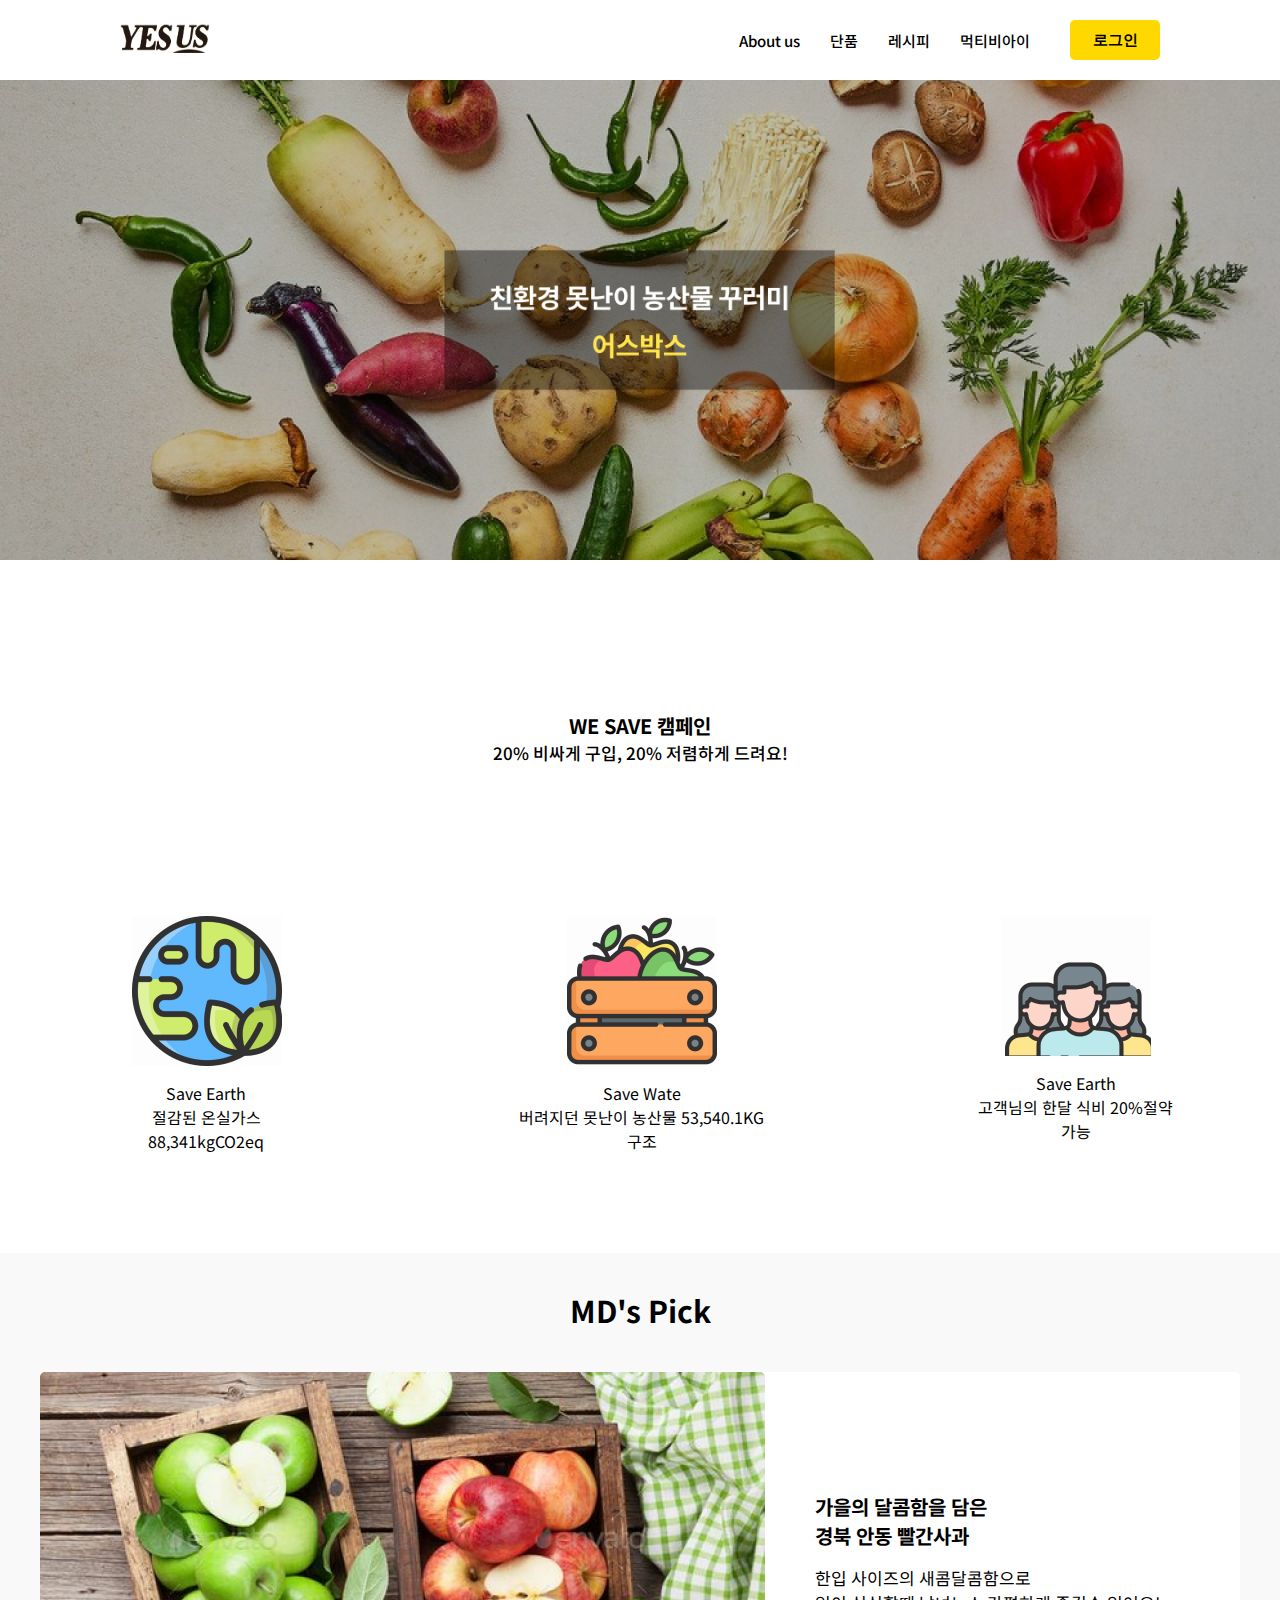
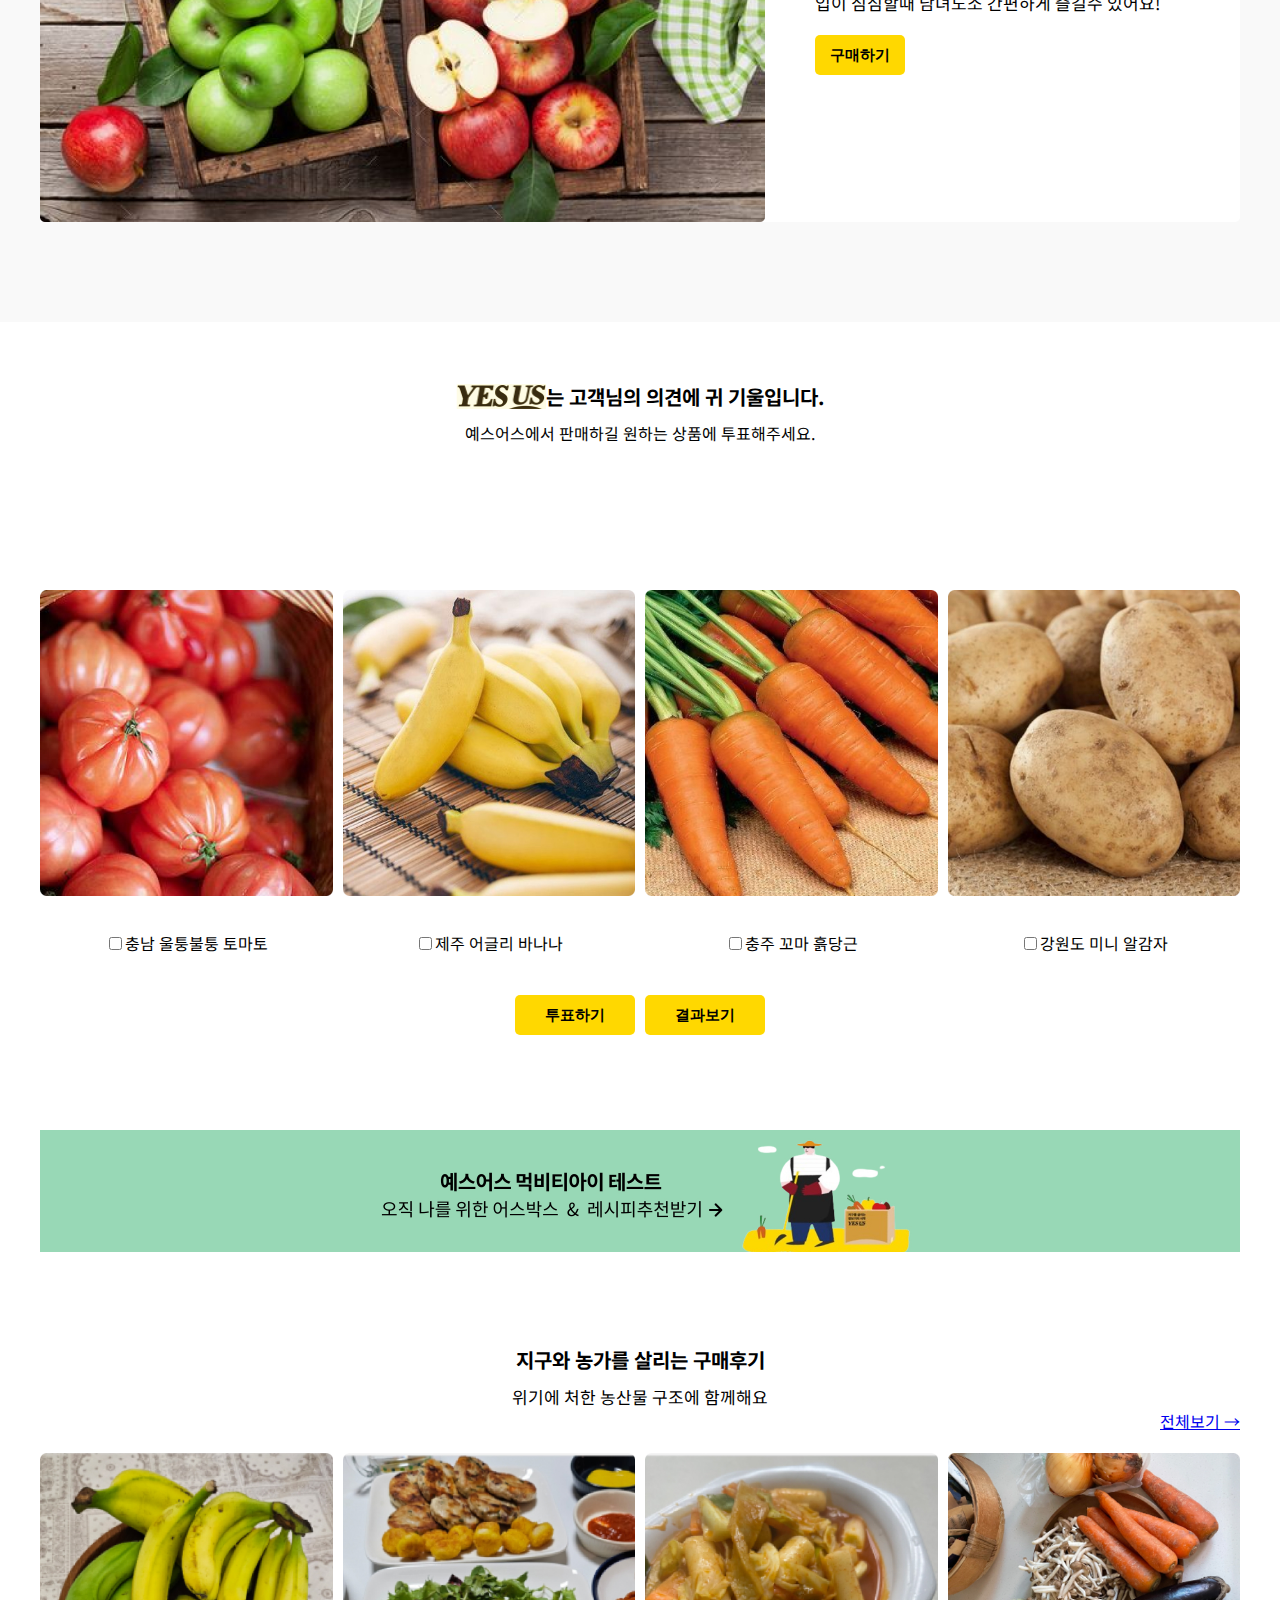
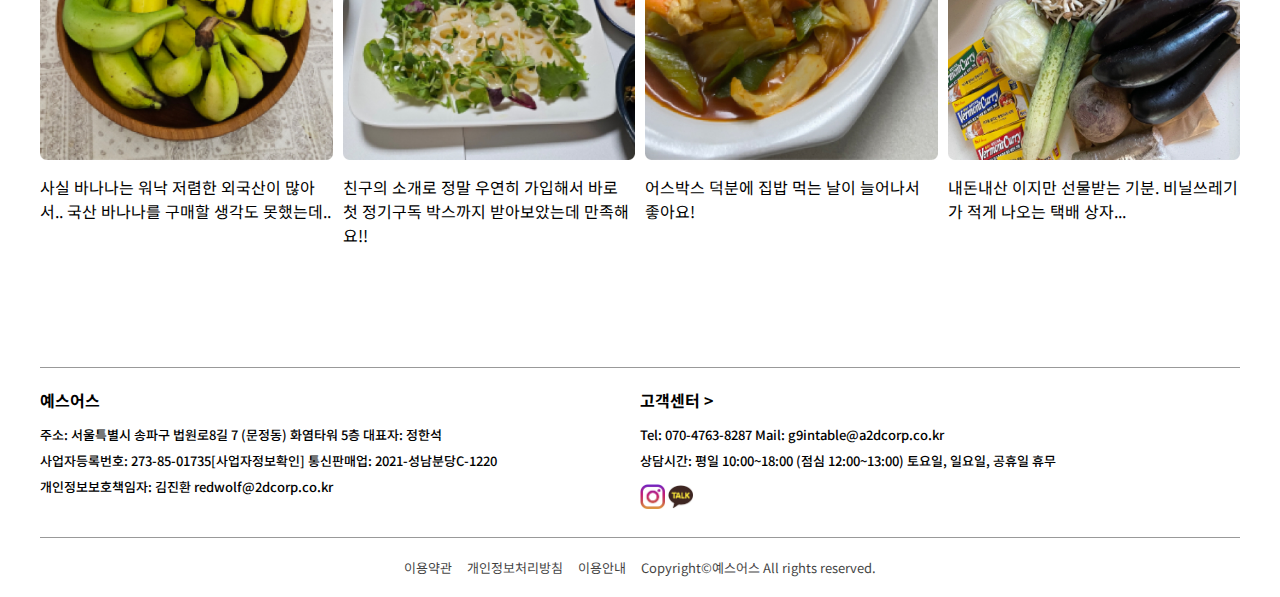
<file: yesus.html>
<!DOCTYPE html>
<html lang="en">

<head>
    <meta charset="UTF-8">
    <meta name="viewport" content="width=device-width, initial-scale=1.0">
    <title>Document</title>
    <link rel="preconnect" href="https://fonts.googleapis.com">
    <link rel="preconnect" href="https://fonts.gstatic.com" crossorigin>
    <link href="https://fonts.googleapis.com/css2?family=Noto+Sans+KR:wght@100..900&display=swap" rel="stylesheet">
    <link rel="stylesheet" href="./yesus.css">
    <link rel="stylesheet" href="./mobile.css">

</head>

<body>
    <div class="header">
        <div class="logo_section">
            <img src="./img/logoimg.jpg">
        </div>

        <div class="main_menu">

            <ul class="cate_menu">
                <li>About us</li>
                <li>단품</li>
                <li>레시피</li>
                <li>먹티비아이</li>
            </ul>
            <div class="button">
                <button>로그인</button>
            </div>
        </div>

    </div>


    <div class="main_1">

        <div class="banner_img">
            <img src="./img/mainimg.jpg">
        </div>


        <div class="main_info_1">
            WE SAVE 캠페인
            <div class="main_info_2">
                20% 비싸게 구입, 20% 저렴하게 드려요!
            </div>
        </div>

        <div class="info_section">

            <div class="info">
                <div class="info_img">
                    <img src="./img/earth.jpg">
                </div>
                <div class="info_s">
                    Save Earth</br>
                    절감된 온실가스 88,341kgCO2eq
                </div>
            </div>


            <div class="info">
                <div class="info_img">
                    <img src="./img/applebox.jpg">
                </div>
                <div class="info_s">
                    Save Wate</br>
                    버려지던 못난이 농산물 53,540.1KG 구조
                </div>
            </div>

            <div class="info">
                <div class="info_img">
                    <img src="./img/people.jpg">
                </div>
                <div class="info_ss">
                    Save Earth</br>
                    고객님의 한달 식비 20%절약가능
                </div>
            </div>

        </div>

    </div>

    <div class=main_2>
        <div class=md>
            <div class="md_pick">MD's Pick</div>

            <div class=apple_box>
                <div class="apple_box_img">

                </div>
                <div class=applebox_infomation>
                    <div class=applebox_info>
                        <div class="applebox_info_1">
                            가을의 달콤함을 담은</br>
                            경북 안동 빨간사과</div>
                        <div class="applebox_info_2">한입 사이즈의 새콤달콤함으로 </br>
                            입이 심심할때 남녀노소 간편하게 즐길수 있어요! </div>
                    </div>

                    <div class="button_apple">
                        <button>구매하기</button>
                    </div>
                </div>
            </div>
        </div>
    </div>



    <div class="main_3">
        <div class="vote_info">
            <div class="logo_section2">
                <img src="./img/logo2.jpg">는 고객님의 의견에 귀 기울입니다.
            </div>
            <div class="vote_info1">예스어스에서 판매하길 원하는 상품에 투표해주세요.</div>
        </div>

        <div class="vote_img">
            <div class="vote_img_section">
                <img src="./img/tomato.jpg">
                <div class="checkbox">
                    <label>
                        <input type="checkbox" />충남 울퉁불퉁 토마토
                    </label>
                </div>
            </div>

            <div class="vote_img_section">
                <img src="./img/banana.jpg">
                <div class="checkbox">
                    <label>
                        <input type="checkbox" />제주 어글리 바나나
                    </label>
                </div>
            </div>

            <div class="vote_img_section">
                <img src="./img/carrot.jpg">
                <div class="checkbox">
                    <label>
                        <input type="checkbox" />충주 꼬마 흙당근
                    </label>
                </div>
            </div>

            <div class="vote_img_section">
                <img src="./img/potato.jpg">
                <div class="checkbox">
                    <label>
                        <input type="checkbox" />강원도 미니 알감자
                    </label>
                </div>
            </div>

        </div>

        <div class="vote_button">
            <button>투표하기</button>
            <button>결과보기</button>
        </div>

    </div>

    <div class="main_4">
        <img src="./img/mbti_img.jpg">
    </div>

    <div class="main_5">
        <div class="re_info_1">
            지구와 농가를 살리는 구매후기
            <div class="re_info_2">
                위기에 처한 농산물 구조에 함께해요
            </div>
        </div>
        <div class="re_section_all">
            <div class="re_info_3">
                <a href="./review.html">전체보기 &rarr;</a>
            </div>
            <div class="re_section">
                <div class="re_img">
                    <img src="./img/reimg1.jpg">
                    <div class="re_review">
                        사실 바나나는 워낙 저렴한 외국산이 많아서.. 국산 바나나를 구매할 생각도 못했는데..
                    </div>
                </div>

                <div class="re_img">
                    <img src="./img/reimg2.jpg">
                    <div class="re_review">
                        친구의 소개로 정말 우연히 가입해서 바로 첫 정기구독 박스까지 받아보았는데 만족해요!!
                    </div>
                </div>

                <div class="re_img">
                    <img src="./img/reimg3.jpg">
                    <div class="re_review">
                        어스박스 덕분에 집밥 먹는 날이 늘어나서 좋아요!
                    </div>
                </div>

                <div class="re_img">
                    <img src="./img/reimg4.jpg">
                    <div class="re_review">
                        내돈내산 이지만 선물받는 기분. 비닐쓰레기가 적게 나오는 택배 상자...
                    </div>
                </div>

            </div>

        </div>

    </div>

    <div class="footer">
        <div class="ft_1">
            <div class="ft_inside">
                <div class="ft_head">
                    예스어스
                    <div class="ft_body">
                        <div>주소: 서울특별시 송파구 법원로8길 7 (문정동) 화염타워 5층 대표자: 정한석</div>
                        <div>사업자등록번호: 273-85-01735[사업자정보확인] 통신판매업: 2021-성남분당C-1220</div>
                        <div>개인정보보호책임자: 김진환 redwolf@2dcorp.co.kr</div>
                    </div>
                </div>
                <div class="ft_head">
                    고객센터 >
                    <div class="ft_body">
                        <div>Tel: 070-4763-8287 Mail: g9intable@a2dcorp.co.kr</div>
                        <div>상담시간: 평일 10:00~18:00 (점심 12:00~13:00) 토요일, 일요일, 공휴일 휴무</div>
                        <div class="ft_logo">
                            <img src="./img/ftimg1.jpg">
                            <img src="./img/ftimg2.jpg">
                        </div>
                    </div>
                </div>

            </div>

            <div class="ft_2">
                <div class="ft_2_1">
                    <div>이용약관</div>
                    <div>개인정보처리방침</div>
                    <div>이용안내</div>
                </div>
                <div class="ft_2_2">
                    <div>Copyright©예스어스 All rights reserved.</div>
                </div>

            </div>

        </div>

    </div>













</body>

</html>
</file>
<file: yesus.css>
body {
  font-family: "Inter", "Noto Sans KR", sans-serif;
  padding: 0px;
  margin: 0px;
  background-color: #fff;
}

ul,
li {
  margin: 0px;
  padding: 0px;
  list-style: none;
}

.header {
  display: flex;
  justify-content: space-between;
  align-items: center;
  height: 40px;
  padding-left: 120px;
  padding-right: 120px;
  margin-top: 20px;
  box-sizing: border-box;
  font-size: 15px;
}
.header .logo_section img {
  height: 30px;
  width: 90px;
}
.header .main_menu {
  display: flex;
  gap: 40px;
  align-items: center;
}
.header .main_menu .button button {
  background-color: #FFD800;
  width: 90px;
  height: 40px;
  font-size: 15px;
  font-weight: 600;
  border: none;
  border-radius: 5px;
}
.header .cate_menu {
  gap: 30px;
  display: flex;
  font-weight: 500;
}

.main_1 .banner_img {
  margin-top: 20px;
  position: relative;
  overflow: hidden;
}
.main_1 .banner_img img {
  display: block;
  width: 100%;
  height: auto;
}
.main_1 .main_info_1 {
  width: 100%;
  margin: 100px auto;
  padding: 20px;
  text-align: center;
  border: 1px solid #fff;
  font-size: 20px;
  font-weight: bold;
  box-sizing: border-box;
  padding-bottom: 50px;
  padding-top: 50px;
}
.main_1 .main_info_1 .main_info_2 {
  font-size: 17px;
  font-weight: 500;
}
.main_1 .info_section {
  display: flex;
  margin-top: 50px;
  justify-content: center;
}
.main_1 .info {
  display: flex;
  align-items: center;
  text-align: center;
  flex-direction: column;
  padding-left: 100px;
  padding-right: 100px;
  padding-bottom: 100px;
}
.main_1 .info .info_img {
  padding-bottom: 10px;
}

.main_2 {
  background-color: #f9f9f9;
  position: relative;
}
.main_2 .md {
  left: 120px;
  display: flex;
  align-items: center;
  justify-content: space-between;
  flex-direction: column;
  padding-top: 35px;
}
.main_2 .md .md_pick {
  font-size: 30px;
  font-weight: bold;
}
.main_2 .apple_box {
  width: 1200px;
  background-color: white;
  display: flex;
  margin-top: 40px;
  margin-bottom: 100px;
  box-sizing: border-box;
  border-radius: 5px;
}
.main_2 .apple_box .apple_box_img {
  width: 725px;
  height: 450px;
  left: 0;
  top: 0;
  background-image: url(./img/apple.jpg);
  background-repeat: no-repeat;
  background-size: cover;
}
.main_2 .apple_box .applebox_infomation {
  margin-left: 50px;
  flex: 1;
}
.main_2 .apple_box .applebox_infomation .applebox_info {
  display: flex;
  flex-direction: column;
  padding-top: 120px;
}
.main_2 .apple_box .applebox_infomation .applebox_info .applebox_info_1 {
  text-align: left;
  font-size: 20px;
  font-weight: bold;
}
.main_2 .apple_box .applebox_infomation .applebox_info .applebox_info_2 {
  padding-top: 15px;
  left: 0;
  top: 76px;
  text-align: left;
  font-size: 17px;
}
.main_2 .apple_box .button_apple {
  padding-top: 20px;
}
.main_2 .apple_box .button_apple button {
  background-color: #FFD800;
  width: 90px;
  height: 40px;
  font-size: 15px;
  font-weight: 600;
  border: none;
  border-radius: 5px;
}

.main_3 .vote_info {
  margin-top: 60px;
  display: flex;
  justify-content: center;
  align-items: center;
  flex-direction: column;
  margin-bottom: 145px;
}
.main_3 .vote_info .logo_section2 {
  font-size: 20px;
  font-weight: bold;
  display: flex;
  align-items: center;
  padding-bottom: 10px;
}
.main_3 .vote_info .logo_section2 img {
  width: 90px;
  height: 25px;
}
.main_3 .vote_info .logo_section2 .vote_info1 {
  font-size: 17px;
}
.main_3 .vote_img {
  display: flex;
  gap: 10px;
  width: 1200px;
  margin: auto;
}
.main_3 .vote_img .vote_img_section {
  width: 25%;
}
.main_3 .vote_img .vote_img_section img {
  width: 100%;
}
.main_3 .vote_img .vote_img_section .checkbox {
  display: flex;
  justify-content: center;
  padding-top: 30px;
}
.main_3 .vote_button {
  display: flex;
  margin-top: 40px;
  justify-content: center;
  gap: 10px;
}
.main_3 .vote_button button {
  background-color: #FFD800;
  width: 120px;
  height: 40px;
  font-size: 15px;
  font-weight: 600;
  border: none;
  border-radius: 5px;
}

.main_4 {
  padding-top: 95px;
  height: 50px;
  width: 1200px;
  margin: auto;
}
.main_4 img {
  width: 100%;
}

.main_5 .re_info_1 {
  font-size: 20px;
  font-weight: bold;
  padding-top: 165px;
  display: flex;
  justify-content: center;
  align-items: center;
  flex-direction: column;
}
.main_5 .re_info_1 .re_info_2 {
  font-size: 17px;
  font-weight: 400;
  padding-top: 10px;
}
.main_5 .re_section_all {
  width: 1200px;
  margin: auto;
}
.main_5 .re_section_all .re_info_3 {
  padding-bottom: 20px;
  text-align: end;
}
.main_5 .re_section_all .re_section {
  display: flex;
  gap: 10px;
}
.main_5 .re_section_all .re_section .re_img {
  width: 25%;
}
.main_5 .re_section_all .re_section .re_img img {
  width: 100%;
}
.main_5 .re_section_all .re_section .re_img .re_review {
  padding-top: 10px;
}

.footer {
  display: flex;
  justify-content: center;
}
.footer .ft_1 {
  margin-top: 120px;
  width: 1200px;
  border-top: 1px solid rgba(0, 0, 0, 0.4);
  display: flex;
  flex-direction: column;
  text-align: center;
}
.footer .ft_1 .ft_inside {
  padding-top: 20px;
  display: flex;
  border-bottom: 1px solid rgba(0, 0, 0, 0.4);
  padding-bottom: 20px;
}
.footer .ft_1 .ft_inside .ft_head {
  display: flex;
  flex: 1;
  flex-direction: column;
  text-align: left;
  font-size: 16px;
  font-weight: bold;
  gap: 10px;
}
.footer .ft_1 .ft_inside .ft_head .ft_body {
  font-size: 13px;
  font-weight: 500;
  line-height: 2;
}
.footer .ft_1 .ft_inside .ft_head .ft_body .ft_logo {
  padding-top: 10px;
}
.footer .ft_1 .ft_inside .ft_head .ft_body .ft_logo img {
  width: 25px;
  height: 25px;
}
.footer .ft_1 .ft_2 {
  font-size: 13px;
  display: flex;
  padding-top: 20px;
  padding-bottom: 20px;
  gap: 15px;
  justify-content: center;
  opacity: 0.75;
}
.footer .ft_1 .ft_2 .ft_2_1 {
  display: flex;
  gap: 15px;
}/*# sourceMappingURL=yesus.css.map */
</file>
<file: mobile.css>
@media only screen and (max-width: 600px) {
  .header {
    padding-left: 20px;
    padding-right: 20px;
    margin-bottom: 15px;
    box-sizing: border-box;
    display: flex;
    align-items: center;
  }
  .header .logo_section img {
    height: 30px;
    width: 90px;
  }
  .header .main_menu .cate_menu {
    display: none;
  }
  .header .main_menu .button {
    width: 90px;
    height: 30px;
  }
  .main_1 .banner_img {
    margin-top: 20px;
    position: relative;
    overflow: hidden;
  }
  .main_1 .banner_img img {
    display: block;
    width: 390px;
    height: auto;
    content: url("./img/webbanner.jpg");
  }
  .main_1 .main_info_1 {
    margin-top: 15px;
  }
  .main_1 .info_section {
    display: flex;
    flex-direction: column;
  }
  .main_1 .info_section .info_img img {
    width: 72px;
    height: 72px;
  }
  .main_2 {
    align-items: center;
    justify-content: space-between;
    flex-direction: column;
  }
}/*# sourceMappingURL=mobile.css.map */
</file>
